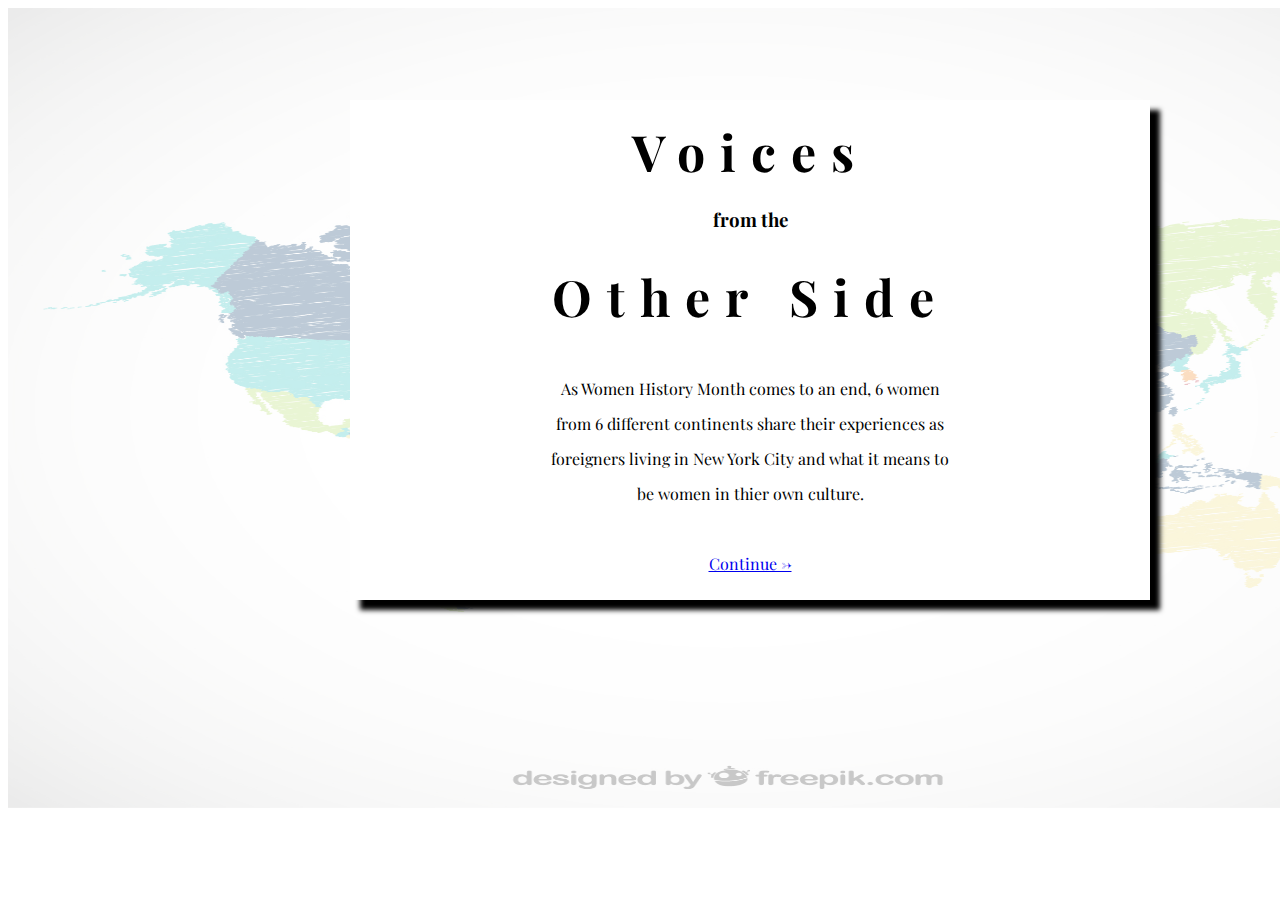
<file: index.html>
<!DOCTYPE html>
<html >
<head>
  <meta charset="UTF-8">
  <title>Voice of the Other Side</title>
  
  
  
      <link rel="stylesheet" href="style.css">

  
</head>
<body>



<div class="body">
<img src="15617-NQGDH2.jpg" height="800" width="1440" alt="world map">
<div class="content">
<h1>Voices</h1>
<h3>from the</h3>
<h2>Other Side</h2>
<div class="text">
<p>As Women History Month comes to an end, 6 women from 6 different continents share their experiences as foreigners living in New York City and what it means to be women in thier own culture.</p>
</div>
<br><br><br><br><br>
<a href="map.html"><p>Continue -></p></a>
</div>
</div>


  
  
</body>
</html>
</file>
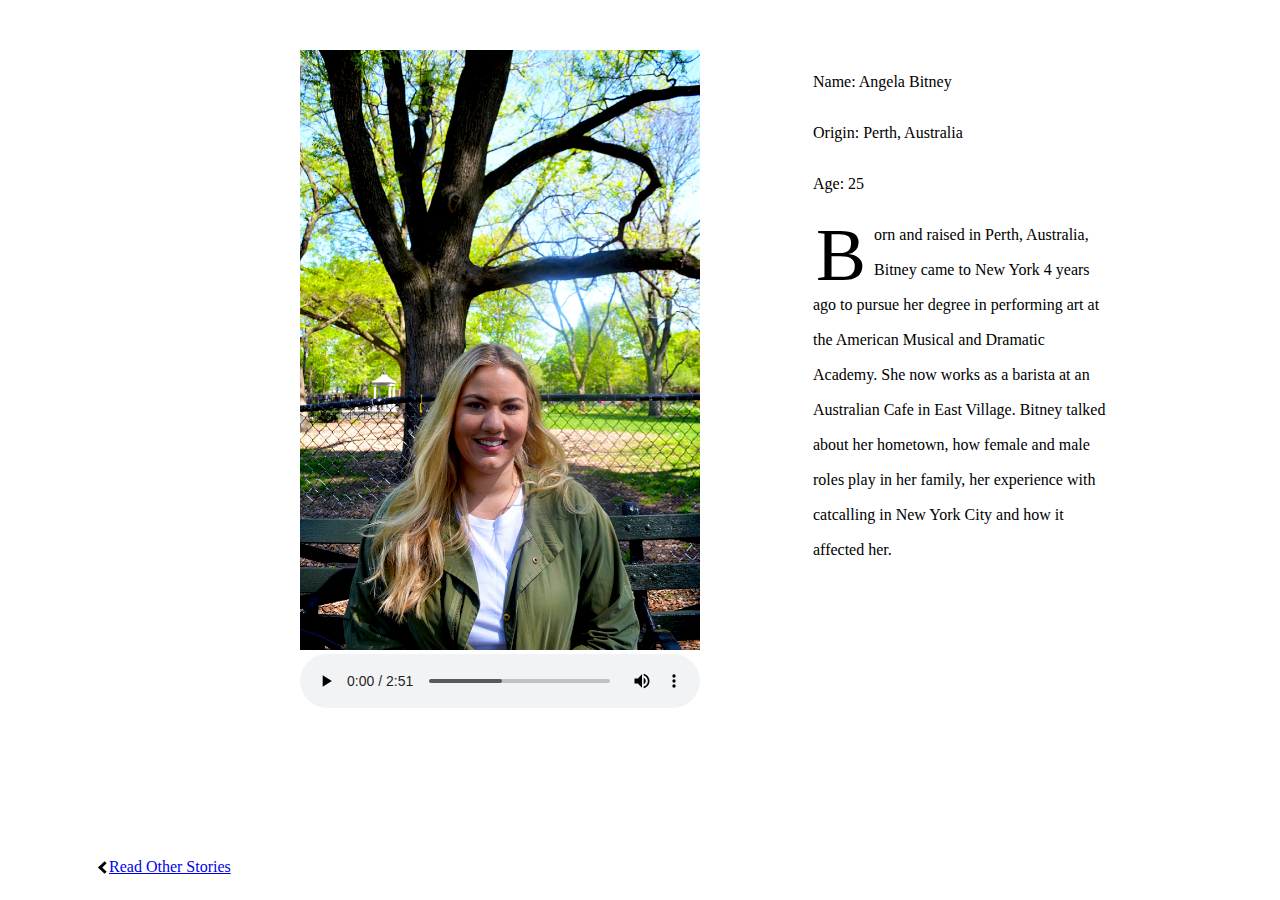
<file: angela.html>
<!DOCTYPE html>
<html >
<head>
  <meta charset="UTF-8">
  <title>Voices of The Other Side</title>
  
  
  
      <link rel="stylesheet" href="profile.css">
      <link href="https://fonts.googleapis.com/css?family=Playfair+Display" rel="stylesheet">


  
</head>
<body>

<div class="portrait">
  <a href="#">
    <span class="play">&#9658;</span>
    <div class="overlay"></div>
  </a>
  <img src="angela.jpg">
  <audio controls>
  <source src="Angela Bitney_final.mp3" type="audio/mpeg">
  </audio>
  
</div>

<div class="bio">
<p>Name: Angela Bitney</p>
<p>Origin: Perth, Australia</p>
<p>Age: 25</p>
<p><span>B</span>orn and raised in Perth, Australia, Bitney came to New York 4 years ago to pursue her degree in performing art at the American Musical and Dramatic Academy. She now works as a barista at an Australian Cafe in East Village. Bitney talked about her hometown, how female and male roles play in her family, her experience with catcalling in New York City and how it affected her.    </p>
</div>

<p id="home"><a href="map.html"><i class="arrow left"></i>Read Other Stories</a></p>
</body>
</html>
</file>
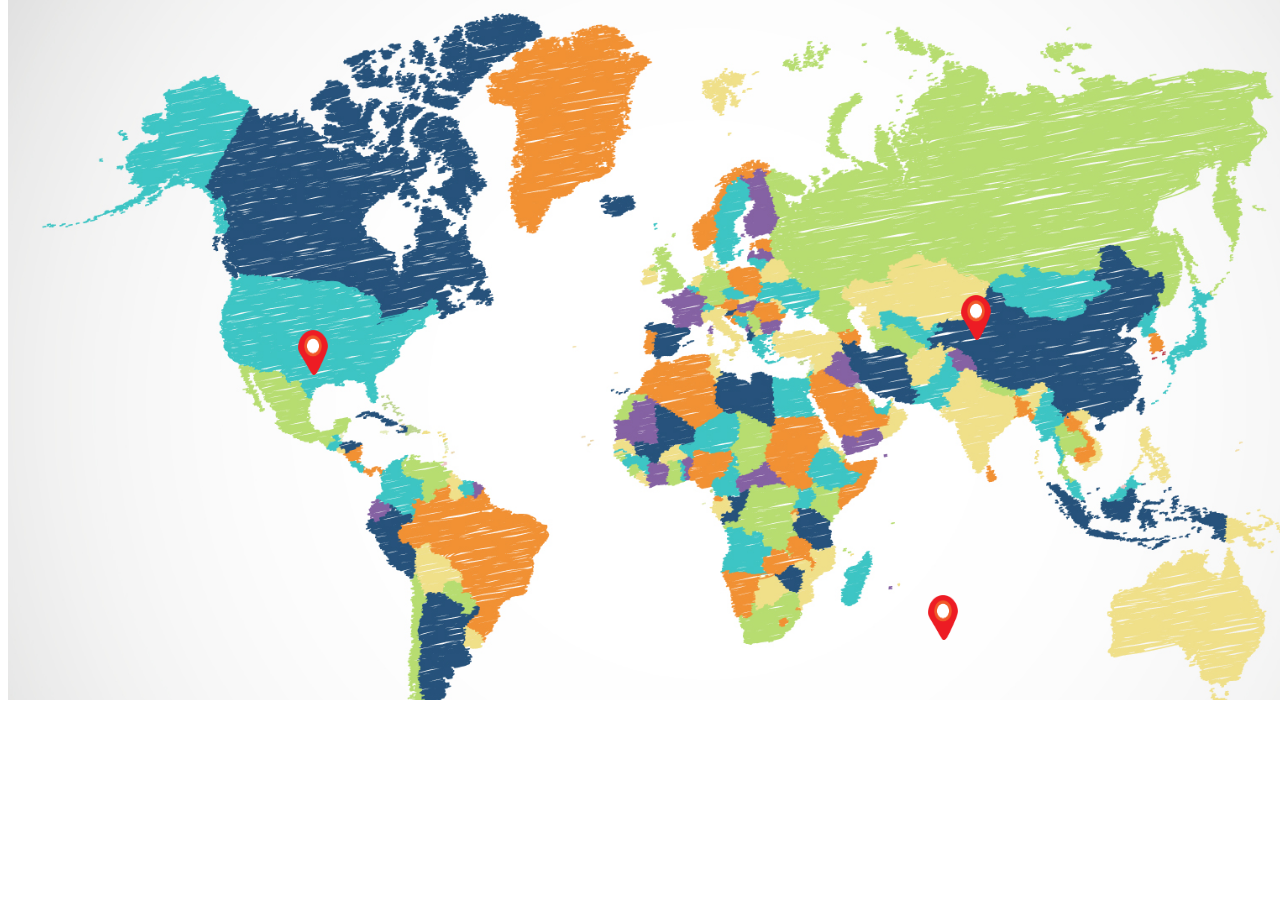
<file: map.html>
<!DOCTYPE html>
<html >
<head>
  <meta charset="UTF-8">
  <title></title>
  
  
  
      <link rel="stylesheet" href="map.css">

  
</head>
<body>

<div class="map">
<a href="esther.html"><img src="map tag.png" width="30" height="45" id="tag1"></a>
<a href="nicole.html"><img src="map tag.png" width="30" height="45" id="tag2"></a>
<a href="angela.html"><img src="map tag.png" width="30" height="45" id="tag3"></a>

<div class="content">
<p>
As Women History Month comes to an end, 6 women from 6 different continents share their experiences as foreigners living in New York City and what it means to be women in their own culture. 
</p>
</div>

</div>   


  
  
</body>
</html>
</file>
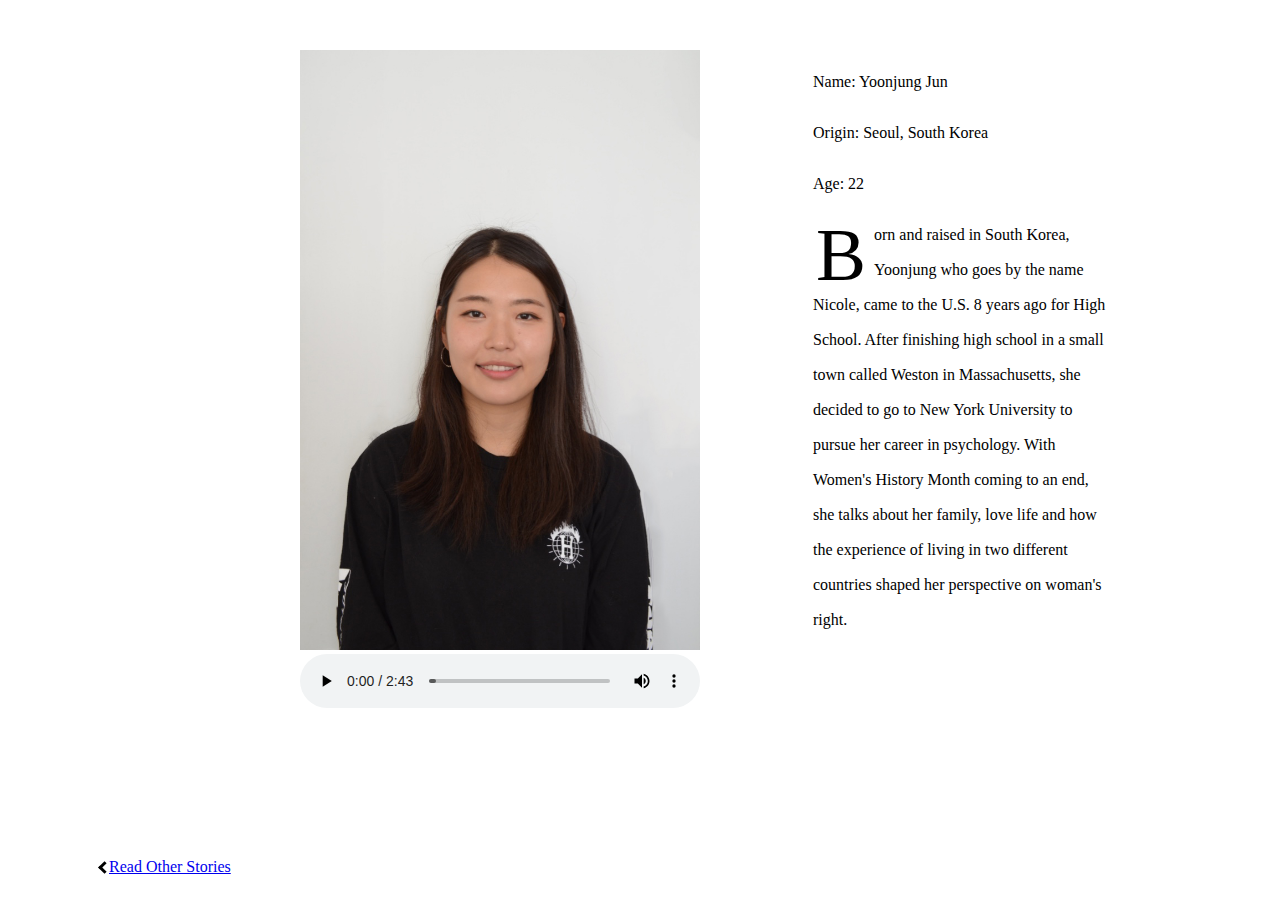
<file: nicole.html>
<!DOCTYPE html>
<html >
<head>
  <meta charset="UTF-8">
  <title>Voice of the Other Side</title>
  
  
  
      <link rel="stylesheet" href="profile.css">
      <link href="https://fonts.googleapis.com/css?family=Playfair+Display" rel="stylesheet">


  
</head>
<body>

<div class="portrait">
  <a href="#">
    <span class="play">&#9658;</span>
    <div class="overlay"></div>
  </a>
  <img src="nicole.jpg">
  <audio controls>
  <source src="Nicole Korea.mp3" type="audio/mpeg">
  </audio>
  
</div>

<div class="bio">
<p>Name: Yoonjung Jun</p>
<p>Origin: Seoul, South Korea</p>
<p>Age: 22</p>
<p><span>B</span>orn and raised in South Korea, Yoonjung who goes by the name Nicole, came to the U.S. 8 years ago for High School. After finishing high school in a small town called Weston in Massachusetts, she decided to go to New York University to pursue her career in psychology. With Women's History Month coming to an end, she talks about her family, love life and how the experience of living in two different countries shaped her perspective on woman's right.  </p>
</div>

<p id="home"><a href="map.html"><i class="arrow left"></i>Read Other Stories</a></p>
</body>
</html>
</file>
<file: style.css>
@import url('https://fonts.googleapis.com/css?family=Archivo+Narrow|Oswald|PT+Sans+Narrow|Playfair+Display|Wire+One');
img {
  transition: 1s ease;
  opacity: 0.3;
  position: absolute;
  
  
}

.content{
  width: 800px;
  height: 500px;
  position: absolute;
  top: 100px;
  left: 350px;
  text-align: center;
  background-color: white;
  box-shadow: 10px 10px 5px;
  font-family: 'Playfair Display', serif;
  line-height: 35px;
}
h1{
  font-size: 50px;
  letter-spacing: 15px;
  font-weight: 400px;
}
h2{
  font-size: 50px;
  letter-spacing: 15px;
  font-weight: 400px;
}
.text{
  width:400px;
  height: 100px;
  text-align: center;
  position: absolute;
  left: 200px;
}
</file>
<file: profile.css>
@import url('https://fonts.googleapis.com/css?family=Playfair+Display');

.portrait {
  position: absolute;
  left: 300px;
  top: 50px; 
  width: 400px; 
  height: 600px;
}
.portrait img{
	width: 400px;
	height: 600px;
}
.portrait a {
  position: absolute; 
  top: 0; 
  display: block; 
  width: 100%; 
  height: 100%; 
  text-align: center; 
  text-decoration: none;
}
.portrait a .play, .portrait a .overlay {
  opacity: 0;
}
.portrait a:hover .play, .portrait a:hover .overlay {
  display: block; 
  transition: opacity .25s ease-in-out;
  -moz-transition: opacity .25s ease-in-out;
  -webkit-transition: opacity .25s ease-in-out;
}
.portrait a:hover .play {
  position: absolute; 
  font-size: 80px; 
  color: #ffffff; 
  margin-top: 60px; 
  z-index: 1000; 
  left: 160px;
  bottom:300px;
  opacity: 1;
}
.portrait a:hover .overlay {
  position: absolute; 
  width: 100%; 
  height: 100%; 
  background-color: white; 
  opacity: .1;
}

.bio{
	width: 300px;
	height: 500px;
	margin-left: 800px;
	position: absolute;
	margin-top: 40px;
	
}
.bio p{
	margin-left: 5px;

}

audio{
	width: 400px;
	margin-top: 0px;
}
p{
	line-height: 35px;
}
span{
	float: left;
	font-size: 75px;
	line-height: 45px;
	padding-top: 15px;
	padding-left: 3px;
	padding-right: 8px;

}
#home{
	position: absolute;
	bottom: 0px;
	left: 100px;
	
}
i {
    border: solid black;
    border-width: 0 3px 3px 0;
    display: inline-block;
    padding: 3px;
}
.left {
    transform: rotate(135deg);
    -webkit-transform: rotate(135deg);
}
</file>
<file: map.css>
@import url('https://fonts.googleapis.com/css?family=Archivo+Narrow|Oswald|PT+Sans+Narrow|Playfair+Display|Wire+One');
.map{
  width: 100%;
  height: 1000px;
  background-image: url('15617-NQGDH2.jpg');
  background-size: 1400px;
  position: absolute;
  top:-300px;
}
#tag1{
  position: absolute;
  left:290px;
  top:630px;
}
#tag1:hover{
  width: 35px;
  height: 50px;
  transition-duration: 0.5s;
}
#tag2{
  position: absolute;
  right:297px;
  top:595px;
}
#tag2:hover{
  width: 35px;
  height: 50px;
  transition-duration: 0.5s;
}
#tag3{
  position: absolute;
  right:330px;
  bottom:60px;
}
#tag3:hover{
  width: 35px;
  height: 50px;
  transition-duration: 0.5s;
}
</file>
